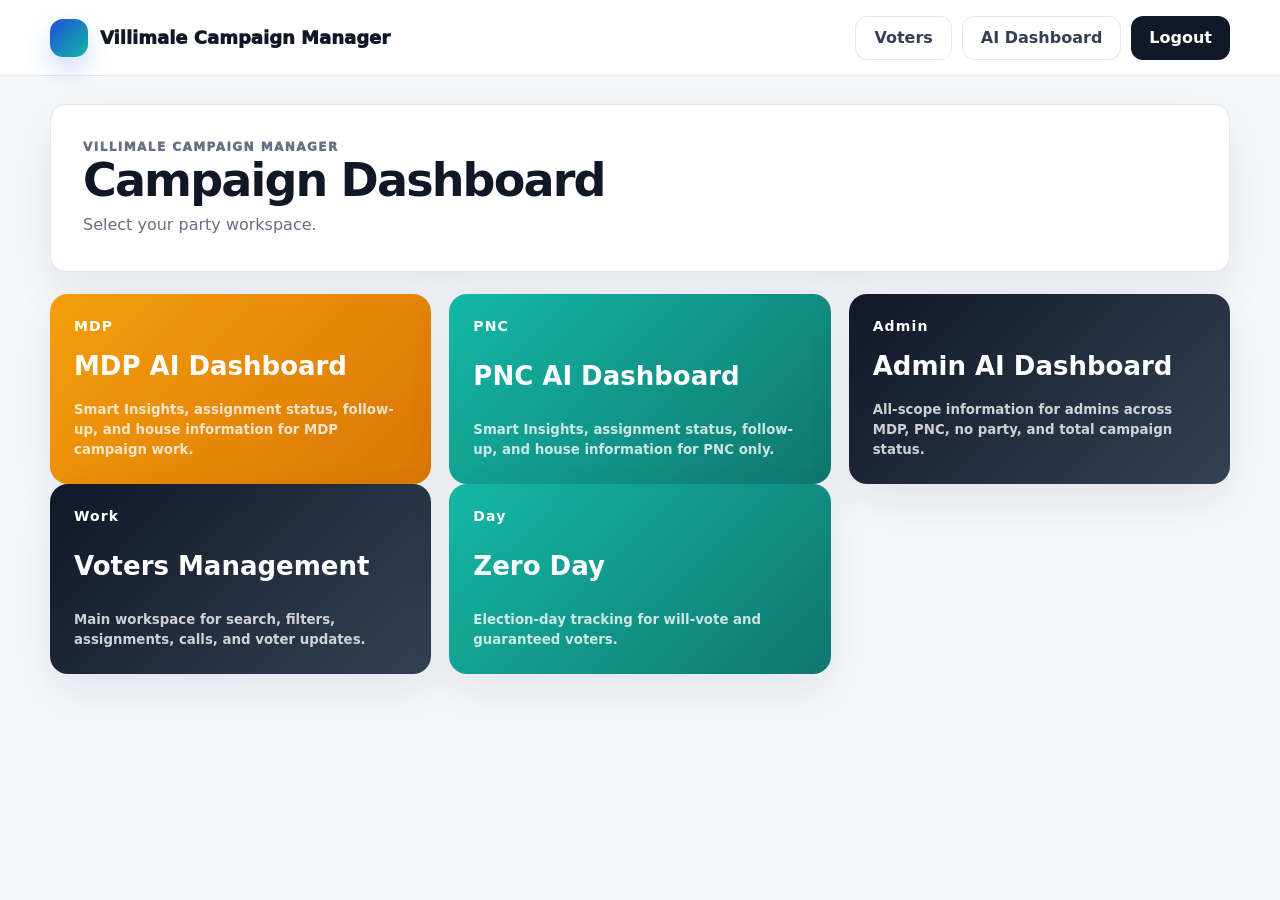
<file: index.html>
<!doctype html>
<html lang="en">
<head>
  <meta charset="utf-8">
  <meta name="viewport" content="width=device-width, initial-scale=1">
  <title>Villimale Campaign Manager</title>
  <link rel="stylesheet" href="css/style.css?v=20260705-2">
</head>
<body>
  <header class="topbar">
    <a class="brand" href="index.html"><span class="brand-mark"></span><span>Villimale Campaign Manager</span></a>
    <nav class="toolbar">
      <a class="btn light" href="voters.html">Voters</a>
      <a class="btn light" href="ai-dashboard.html?party=ALL">AI Dashboard</a>
      <button id="logoutBtn" class="btn dark" type="button">Logout</button>
    </nav>
  </header>

  <main class="home-wrap">
    <section class="home-hero">
      <p class="eyebrow">Villimale Campaign Manager</p>
      <h1>Campaign Dashboard</h1>
      <p>Select your party workspace.</p>
    </section>

    <section class="party-grid" aria-label="AI dashboard workspaces">
      <a class="party-card mdp" href="ai-dashboard.html?party=MDP">
        <span class="party-label">MDP</span>
        <strong>MDP AI Dashboard</strong>
        <small>Smart Insights, assignment status, follow-up, and house information for MDP campaign work.</small>
      </a>
      <a class="party-card pnc" href="ai-dashboard.html?party=PNC">
        <span class="party-label">PNC</span>
        <strong>PNC AI Dashboard</strong>
        <small>Smart Insights, assignment status, follow-up, and house information for PNC only.</small>
      </a>
      <a class="party-card admin" href="ai-dashboard.html?party=ALL">
        <span class="party-label">Admin</span>
        <strong>Admin AI Dashboard</strong>
        <small>All-scope information for admins across MDP, PNC, no party, and total campaign status.</small>
      </a>
    </section>

    <section class="party-grid" aria-label="Quick links">
      <a class="party-card admin" href="voters.html">
        <span class="party-label">Work</span>
        <strong>Voters Management</strong>
        <small>Main workspace for search, filters, assignments, calls, and voter updates.</small>
      </a>
      <a class="party-card pnc" href="zero-day.html">
        <span class="party-label">Day</span>
        <strong>Zero Day</strong>
        <small>Election-day tracking for will-vote and guaranteed voters.</small>
      </a>
    </section>
  </main>

  <script>
    document.getElementById('logoutBtn').addEventListener('click', () => {
      location.href = 'login.html';
    });
  </script>
</body>
</html>
</file>
<file: css/style.css>
:root{--bg:#f5f7fb;--card:#fff;--ink:#101828;--muted:#667085;--line:#e4e7ec;--blue:#2563eb;--navy:#10204a;--green:#16a34a;--amber:#d97706;--red:#dc2626;--purple:#7c3aed;--pink:#db2777;--shadow:0 18px 45px rgba(16,24,40,.08);--radius:16px}
*{box-sizing:border-box}
body{margin:0;background:var(--bg);color:var(--ink);font-family:Inter,ui-sans-serif,system-ui,-apple-system,BlinkMacSystemFont,"Segoe UI",sans-serif}
a{text-decoration:none;color:inherit}
button,input,select,textarea{font:inherit}
[hidden]{display:none!important}
.muted{color:var(--muted);line-height:1.6}
.topbar{min-height:76px;background:rgba(255,255,255,.96);border-bottom:1px solid var(--line);display:flex;align-items:center;justify-content:space-between;gap:16px;padding:14px max(18px,calc((100vw - 1180px)/2));position:sticky;top:0;z-index:20;backdrop-filter:blur(16px)}
.brand{display:flex;align-items:center;gap:12px;font-size:18px;font-weight:950}
.brand-mark{width:38px;height:38px;border-radius:13px;background:linear-gradient(135deg,#1d4ed8,#14b8a6);box-shadow:0 12px 24px rgba(37,99,235,.22)}
.toolbar{display:flex;gap:10px}
.btn{border:0;min-height:44px;padding:11px 18px;border-radius:12px;background:var(--blue);color:white;font-weight:900;cursor:pointer;display:inline-flex;align-items:center;justify-content:center}
.btn.dark{background:#111827}
.btn.light{background:#fff;color:#344054;border:1px solid var(--line)}
.btn.whatsapp{background:#16a34a}
.btn.full{width:100%}
.btn:disabled{opacity:.6;cursor:not-allowed}
.home-wrap,.page{width:min(1180px,calc(100% - 32px));margin:28px auto 70px}
.home-hero,.hero,.panel,.login-card{background:var(--card);border:1px solid var(--line);border-radius:var(--radius);box-shadow:var(--shadow)}
.home-hero{padding:32px;margin-bottom:22px}
.eyebrow{margin:0 0 10px;color:var(--blue);font-size:12px;font-weight:950;letter-spacing:.12em;text-transform:uppercase}
.home-hero h1,.hero h1{margin:0 0 8px;font-size:clamp(30px,4vw,46px);line-height:1;letter-spacing:-.04em}
.home-hero p,.hero p{margin:0;color:var(--muted);line-height:1.7;max-width:820px}
.party-grid{display:grid;grid-template-columns:repeat(3,1fr);gap:18px}
.party-card{min-height:190px;padding:24px;border-radius:18px;color:white;display:flex;flex-direction:column;justify-content:space-between;box-shadow:var(--shadow)}
.party-card.mdp{background:linear-gradient(135deg,#f59e0b,#d97706)}
.party-card.pnc{background:linear-gradient(135deg,#14b8a6,#0f766e)}
.party-card.admin{background:linear-gradient(135deg,#111827,#334155)}
.party-label{font-weight:900;font-size:14px;letter-spacing:.08em}
.party-card strong{font-size:26px;line-height:1.1}
.party-card small{color:rgba(255,255,255,.78);font-weight:700;line-height:1.5}
.hero{padding:24px;margin-bottom:18px;background:linear-gradient(135deg,#10204a,#2563eb);color:white;display:flex;align-items:flex-end;justify-content:space-between;gap:18px}
.hero .eyebrow{color:#bfdbfe}
.hero p{color:rgba(255,255,255,.82)}
.stats-grid{display:grid;grid-template-columns:repeat(4,1fr);gap:12px;margin-bottom:14px}
.stat-card{border:1px solid var(--line);background:white;border-radius:14px;box-shadow:var(--shadow);padding:14px;text-align:left;display:flex;align-items:center;gap:12px;cursor:pointer;min-height:84px}
.stat-card.active{outline:3px solid #bfdbfe;border-color:var(--blue)}
.stat-icon{width:42px;height:42px;border-radius:12px;display:grid;place-items:center;font-size:20px;background:#eff6ff}
.stat-card.green .stat-icon{background:#dcfce7}
.stat-card.yellow .stat-icon{background:#fef3c7}
.stat-card.red .stat-icon{background:#fee2e2}
.stat-card.purple .stat-icon{background:#ede9fe}
.stat-card.pink .stat-icon{background:#fce7f3}
.stat-text strong{display:block;font-size:26px;letter-spacing:-.04em}
.stat-text small{display:block;margin-top:4px;color:var(--muted);font-weight:900;text-transform:uppercase;font-size:12px}
.tabs{display:flex;flex-wrap:wrap;gap:10px;margin-bottom:22px}
.tab{border:1px solid var(--line);background:white;color:#344054;border-radius:999px;padding:10px 14px;font-weight:900;cursor:pointer}
.tab.active{background:var(--navy);border-color:var(--navy);color:white}
.tab span{margin-left:8px;padding:3px 8px;border-radius:999px;background:#f2f4f7;color:#475467;font-size:12px}
.tab.active span{background:rgba(255,255,255,.18);color:white}
.panel{padding:20px}
.panel-head{display:flex;align-items:flex-start;justify-content:space-between;gap:16px;margin-bottom:16px}
.panel h2{margin:0 0 5px;font-size:26px;letter-spacing:-.03em}
.panel p{margin:0;color:var(--muted);line-height:1.55}
.status-pill{display:inline-flex;align-items:center;min-height:36px;border-radius:999px;background:#eef2ff;color:#1d4ed8;padding:8px 12px;font-size:13px;font-weight:900}
.status-message{display:none;margin-bottom:18px;border-radius:14px;padding:13px 15px;font-weight:850}
.status-message.ok{display:block;background:#dcfce7;color:#166534}
.status-message.error{display:block;background:#fee2e2;color:#991b1b}
.voter-list{display:grid;grid-template-columns:repeat(2,minmax(0,1fr));gap:16px}
.voter-card{background:white;border:1px solid var(--line);border-radius:16px;box-shadow:0 12px 28px rgba(16,24,40,.06);display:grid;grid-template-columns:86px minmax(0,1fr);gap:16px;padding:16px;cursor:pointer;transition:.16s}
.voter-card:hover{border-color:#93c5fd;transform:translateY(-1px)}
.voter-card:focus{outline:3px solid #bfdbfe;outline-offset:2px}
.voter-photo{width:86px;aspect-ratio:1;border-radius:16px;overflow:hidden;border:1px solid var(--line);background:#eef2ff}
.voter-photo img{width:100%;height:100%;object-fit:cover;display:block}
.photo-placeholder{width:100%;height:100%;display:grid;place-items:center;color:#1d4ed8;font-weight:950;font-size:24px}
.voter-title{display:flex;align-items:flex-start;justify-content:space-between;gap:10px}
.voter-info h3{margin:0 0 6px;font-size:20px;letter-spacing:-.02em}
.voter-info p{margin:0 0 12px;color:#475467;font-size:13px;font-weight:750}
.party-tag{border-radius:999px;background:#f2f4f7;color:#344054;padding:6px 9px;font-size:11px;font-weight:950;white-space:nowrap}
.chips{display:flex;flex-wrap:wrap;gap:7px}
.chip{border-radius:999px;padding:6px 9px;font-size:11px;font-weight:900;background:#f2f4f7;color:#344054}
.chip.blue{background:#dbeafe;color:#1d4ed8}
.chip.green{background:#dcfce7;color:#166534}
.chip.amber{background:#fef3c7;color:#92400e}
.chip.red{background:#fee2e2;color:#991b1b}
.section-label{margin-top:14px;border-top:1px solid var(--line);padding-top:12px;font-size:12px;font-weight:950;color:#344054}
.section-label.green{color:#166534}
.section-label.yellow{color:#92400e}
.section-label.red{color:#991b1b}
.section-label.purple{color:#5b21b6}
.section-label.pink{color:#9d174d}
.form{display:grid;gap:14px}
label{display:grid;gap:8px;color:#344054;font-size:13px;font-weight:900}
input,select,textarea{width:100%;border:1px solid var(--line);border-radius:12px;min-height:42px;padding:9px 12px;background:white;color:var(--ink)}
textarea{min-height:82px;resize:vertical}
.choice-grid{display:grid;grid-template-columns:repeat(2,1fr);gap:10px;margin-top:6px}
.choice-btn{min-height:42px;border:1px solid var(--line);background:white;border-radius:12px;font-weight:900;cursor:pointer}
.choice-btn.active{background:var(--blue);border-color:var(--blue);color:white}
.logic-box{background:#f8fafc;border:1px solid var(--line);border-radius:14px;padding:12px;line-height:1.5;color:#475467}
.logic-box strong{display:block;color:#101828;margin-bottom:6px}
.logic-box p{margin:0}
.modal{position:fixed;inset:0;z-index:40;display:grid;place-items:center;padding:24px}
.modal-backdrop{position:absolute;inset:0;border:0;background:linear-gradient(135deg,rgba(15,23,42,.52),rgba(55,43,36,.62));cursor:pointer}
.modal-card{position:relative;width:min(440px,100%);max-height:min(780px,calc(100vh - 48px));overflow:auto;background:white;border-radius:34px;border:1px solid #eee6de;box-shadow:0 34px 90px rgba(29,24,21,.28);padding:26px 20px 20px}
.modal-card:before{content:"";position:absolute;top:10px;left:50%;width:92px;height:18px;transform:translateX(-50%);border-radius:0 0 14px 14px;background:#161316;box-shadow:0 8px 18px rgba(20,18,24,.14)}
.modal-head{display:flex;flex-direction:column;align-items:center;justify-content:flex-start;gap:16px;margin-bottom:18px;text-align:center}
.modal-person{display:flex;flex-direction:column;align-items:center;gap:12px;min-width:0;width:100%;padding-top:18px}
.modal-person h2{margin:0 0 6px;font-size:clamp(22px,5vw,30px);letter-spacing:.03em;text-transform:uppercase;color:#332a26}
.modal-person .muted{max-width:330px;margin:0 auto;color:#84786f;font-weight:800;line-height:1.5}
.modal-person-text{display:grid;gap:3px}
.modal-photo{width:clamp(176px,48vw,226px);flex:0 0 auto;align-self:center;border-radius:50%;border:10px solid #fff;background:linear-gradient(135deg,#f7f2ed,#e4d5c8);box-shadow:0 18px 42px rgba(37,31,45,.18),0 0 0 1px #e5d8ce;overflow:hidden}
.modal-photo img{width:100%;height:100%;object-fit:cover;display:block}
.modal-photo .photo-placeholder{border-radius:50%;background:#f7f3ef;color:#9a8c80;font-size:34px}
.modal-head>.btn.light{position:absolute;top:14px;right:14px;border-radius:999px;background:#f6f1ed;color:#554942}
.modal-actions{display:grid;grid-template-columns:1fr 1fr 1fr;gap:10px}
.login-wrap{min-height:calc(100vh - 76px);display:grid;place-items:center;padding:28px}
.login-card{width:min(460px,100%);padding:28px}
.login-card h1{margin:0 0 10px;font-size:34px}
.message{display:none;margin:12px 0;padding:12px 14px;border-radius:12px;font-weight:800}
.message.error{display:block;background:#fee2e2;color:#991b1b}
.empty{padding:34px;border:1px dashed var(--line);border-radius:16px;text-align:center;color:var(--muted);font-weight:800;background:#fbfcfe}
.insight-grid{display:grid;grid-template-columns:minmax(0,1.4fr) minmax(320px,.8fr);gap:16px;margin-bottom:22px}
.metric-grid{display:grid;grid-template-columns:repeat(3,1fr);gap:10px;margin-bottom:14px}
.metric{border:1px solid var(--line);border-radius:14px;background:#fbfcfe;padding:14px}
.metric strong{display:block;font-size:24px;letter-spacing:-.03em}
.metric span{display:block;color:var(--muted);font-size:12px;font-weight:900;text-transform:uppercase}
.progress{height:12px;border-radius:999px;background:#eef2ff;overflow:hidden;margin:6px 0 12px}
.progress span{display:block;height:100%;width:0;background:linear-gradient(90deg,var(--blue),var(--green));border-radius:999px}
.prediction{border-radius:14px;padding:13px 14px;font-weight:900}
.prediction.good{background:#dcfce7;color:#166534}
.prediction.warn{background:#fef3c7;color:#92400e}
.prediction.bad{background:#fee2e2;color:#991b1b}
.house-list{display:grid;gap:10px}
.house-row{display:flex;align-items:center;justify-content:space-between;gap:12px;border:1px solid var(--line);border-radius:14px;background:#fbfcfe;padding:13px 14px;font-weight:900}
.house-row span{min-width:0;overflow:hidden;text-overflow:ellipsis;white-space:nowrap}
.house-row strong{color:var(--blue)}
.btn.active{background:var(--navy);border-color:var(--navy);color:white}
.search-grid{grid-template-columns:minmax(240px,1fr) minmax(130px,.5fr) minmax(130px,.5fr) 108px 142px;gap:8px;align-items:end}
.panel[aria-label="Search voters"]{padding:12px 14px;margin-bottom:14px}
.search-grid label{gap:5px;font-size:12px}
.search-grid input,.search-grid select{min-height:40px;padding:8px 10px;border-radius:10px}
.search-grid .btn{min-height:40px;padding:8px 12px}
.rating-box{border:1px solid #fed7aa;background:#fff7ed;border-radius:14px;padding:12px;display:grid;gap:5px;color:#9a3412}
.rating-box strong{color:#7c2d12}
.rating-stars{font-size:22px;letter-spacing:2px;color:#d97706;font-weight:950}
.rating-box p{margin:0;color:#92400e;font-size:12px;line-height:1.45}
.sync-notice{width:min(1180px,calc(100% - 32px));margin:-4px auto 16px;border:1px solid var(--line);border-radius:12px;padding:10px 14px;font-size:13px;font-weight:900;background:#eff6ff;color:#1d4ed8}
.sync-notice.ok{background:#dcfce7;color:#166534;border-color:#bbf7d0}
.sync-notice.warn{background:#fef3c7;color:#92400e;border-color:#fde68a}
.sync-notice.error{background:#fee2e2;color:#991b1b;border-color:#fecaca}
.house-main{display:grid;gap:4px;min-width:0}
.house-main>span{overflow:hidden;text-overflow:ellipsis;white-space:nowrap}
.house-main small{color:var(--muted);font-size:12px;font-weight:850;overflow:hidden;text-overflow:ellipsis;white-space:nowrap}
@media(max-width:1050px){.stats-grid{grid-template-columns:repeat(2,1fr)}
.voter-list,.insight-grid{grid-template-columns:1fr}
.party-grid{grid-template-columns:1fr 1fr}
.search-grid{grid-template-columns:1fr 1fr}
}
@media(max-width:760px){.topbar,.hero,.panel-head,.modal-head,.modal-person{flex-direction:column;align-items:stretch}
.toolbar{width:100%;display:grid;grid-template-columns:1fr 1fr}
.modal-actions{width:100%;display:grid;grid-template-columns:1fr}
.stats-grid,.party-grid,.choice-grid,.metric-grid,.search-grid{grid-template-columns:1fr}
.voter-card{grid-template-columns:72px minmax(0,1fr);padding:14px}
.voter-photo{width:72px}
.modal-photo{width:clamp(168px,58vw,216px)}
.voter-title{display:block}
.party-tag{display:inline-flex;margin-bottom:8px}
.modal{padding:10px}
.modal-card{max-height:calc(100vh - 20px);padding:18px}
}
</file>
